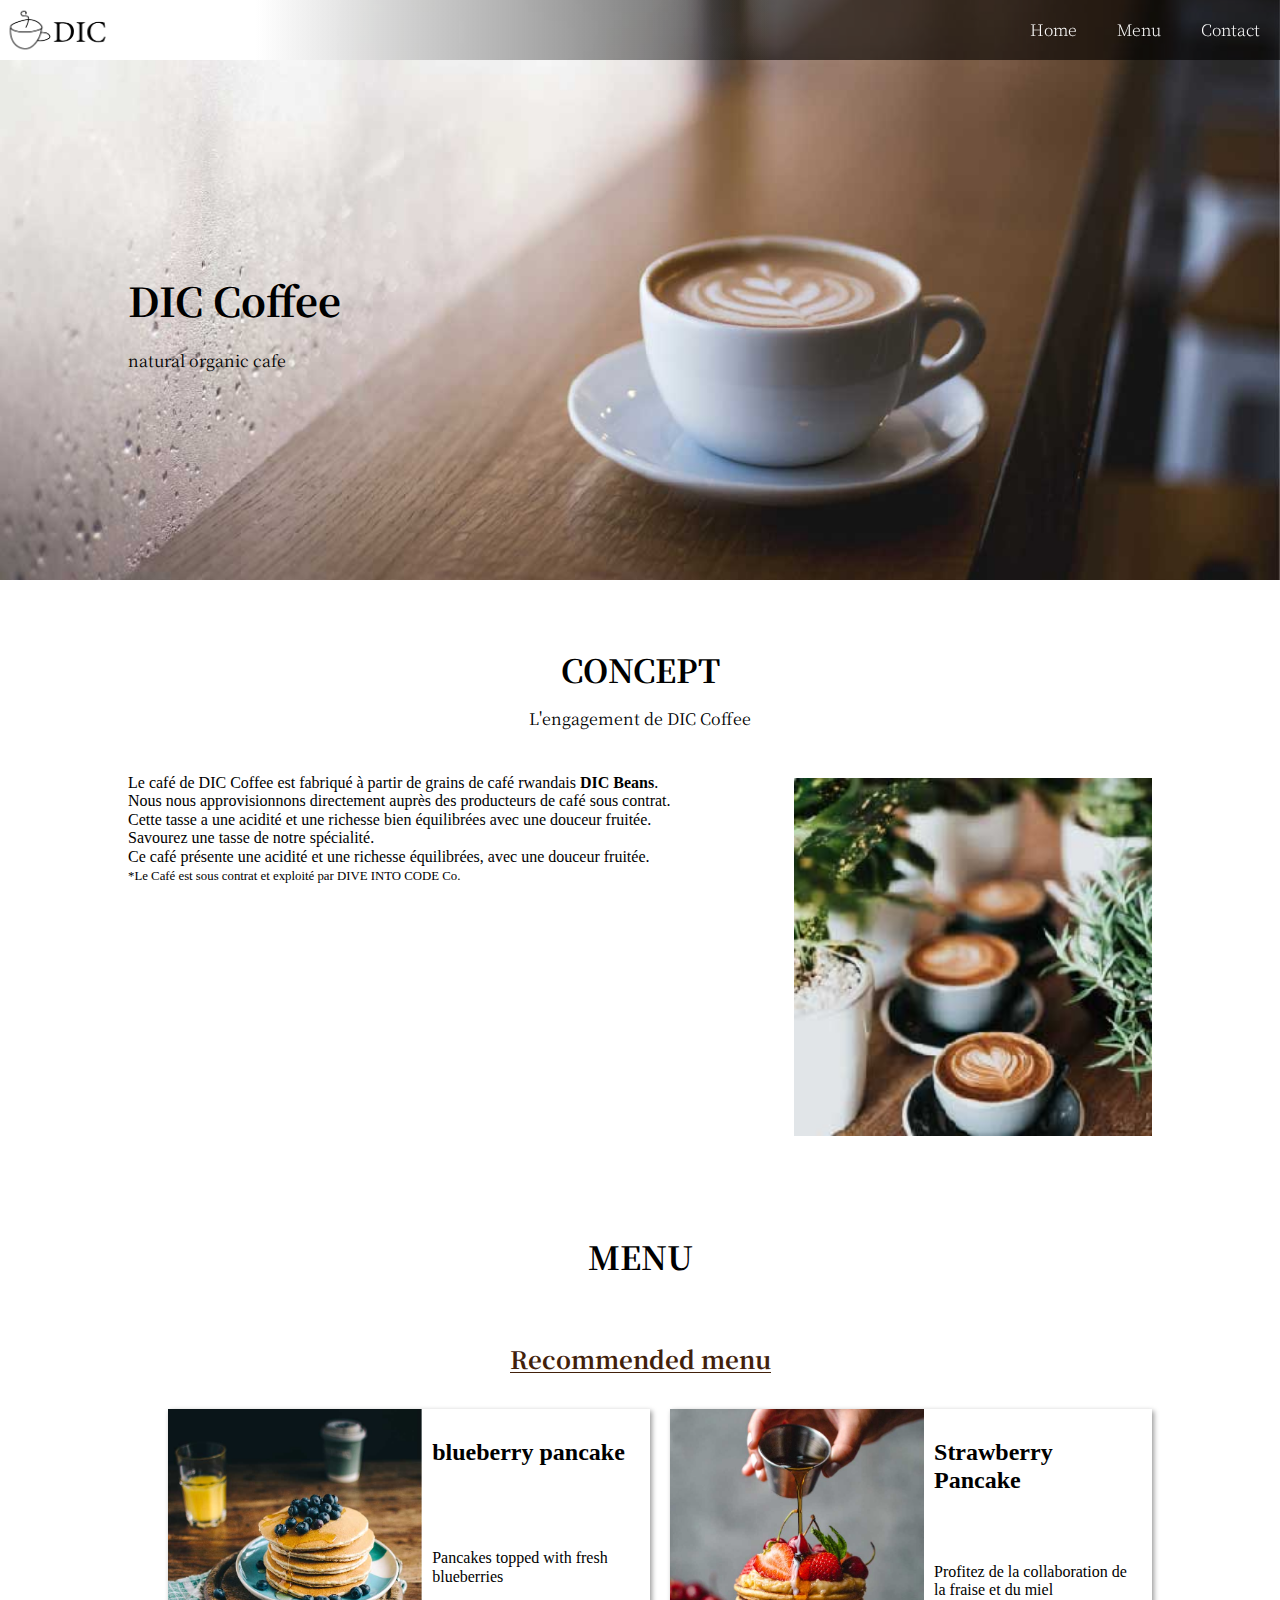
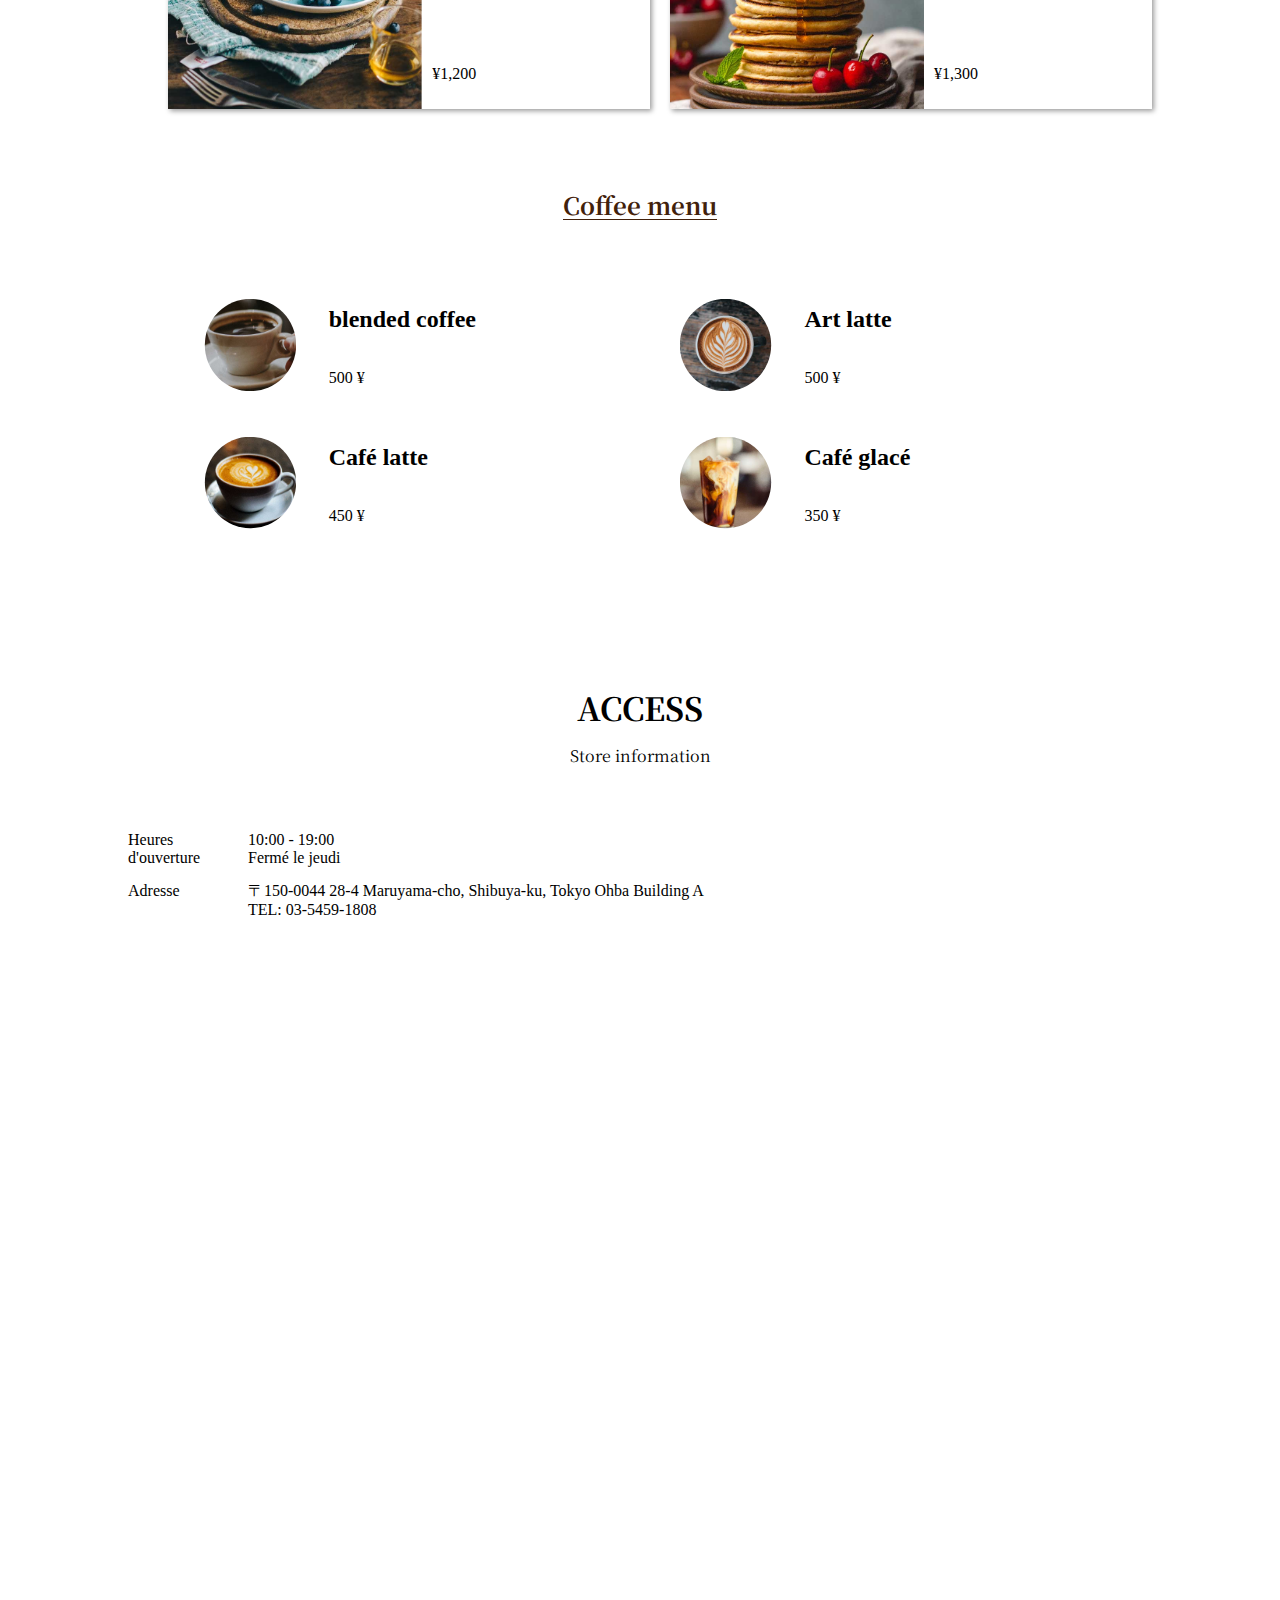
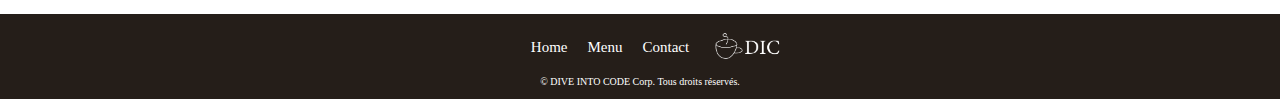
<file: index.html>
<!DOCTYPE html>
<html lang="ja">
  <head>
    <meta charset="utf-8">
    <title>DIC cafe</title>
    <link href="css/main.css" rel="stylesheet">
    <link href="css/normalize.css" rel="stylesheet">
    <link rel="preconnect" href="https://fonts.googleapis.com">
    <link rel="preconnect" href="https://fonts.gstatic.com" crossorigin>
    <link href="https://fonts.googleapis.com/css2?family=Noto+Serif+JP:wght@400;700&display=swap" rel="stylesheet">
  </head>
  <body>
    <header id="#top">
      <nav class="header_nav">
        <a href="index.html" class="logo"><img src="image/sample_logo_k.png"></a>
       <ul  class="global_nav">
        <a href="index.html" class="global_nav_item"><li>Home</li></a>
        <a href="#" class="global_nav_item"><li>Menu</li></a>
        <a href="contact.html" class="global_nav_item"><li>Contact</li></a>
       </ul>  
      </nav>
      <div class="key section_inner post">
        <h1>DIC Coffee</h1>
        <p>natural organic cafe</p>
      </div>
    </header>
    <section>
      <article class="section_inner"> 
        <div  class="section_title">
            <h1>CONCEPT</h1>
            <p >L'engagement de DIC Coffee</p>
        </div>    
        <div class="section_concept">
        <p>
Le café de DIC Coffee est fabriqué à partir de grains de café rwandais <strong>DIC Beans</strong>. <br>
Nous nous approvisionnons directement auprès des producteurs de café sous contrat. <br>
Cette tasse a une acidité et une richesse bien équilibrées avec une douceur fruitée. <br>
Savourez une tasse de notre spécialité.<br> 
Ce café présente une acidité et une richesse équilibrées, avec une douceur fruitée. <br> 
<small>*Le Café est sous contrat et exploité par DIVE INTO CODE Co. </small></p>
        <img src="image/sample_concept.jpg">
        </div>

        </article>
            <!-- ここからMENU -->
        <article class="section_inner section_menu_">
             <h1 class="section_title">MENU</h1>
            <section>
                <div class="center"> 
                    <h2 class="menu_title">Recommended menu</h2>
                </div>
       
                        <ul  class="section_menu">
                            <li  class="section_menu_carte1">
                                <img src="image/sample_pancake1.jpg" class=" section_menu_img">
                                <div class="recommended_menu_content">
                                    <h2 class="section_menu_title">blueberry pancake</h2>
                                    <p>Pancakes topped with fresh blueberries</p>
                                    <p class="recommended_menu_price">¥1,200</p>
                                </div>
                            </li>
                            <li class="section_menu_carte1">
                                <img src="image/sample_pancake2.jpg"  class=" section_menu_img">

                                <div class="recommended_menu_content">
                                    <h2 class="section_menu_title">Strawberry Pancake</h2>
                                    <p>Profitez de la collaboration de la fraise et du miel</p>
                                    <p class="recommended_menu_price">¥1,300</p>
                                  </div>
                            </li>
                        </ul>   
            </section>

            <section>
               <div class="center"> 
                   <h1 class="menu_title">Coffee menu</h1>
               </div>
                    
               <ul class="section_menu coffee_menu">
                        <!-- <li class="section_menu1">
                            <div class="caffee_menu_content">
                            <h2 class="menu_title">blended coffee</h2> 
                            <p class="caffee_menu_price">¥400</p>
                            <img class="coffee_menu_image" src="image/sample_cafe1.jpg">
                            </div>
                        </li> -->
                        <li class="section_menu_carte11">
                            <div class="recommended_menu_content1">
                              <h2>blended coffee</h2>
                              <p class="caffee_menu_price">500 ¥</p>
                            </div>
                            <img src="image/sample_cafe1.jpg" class="coffee_menu_image">
                          </li>

                         <li class="section_menu_carte11">
                            <div class="recommended_menu_content1">
                              <h2>Art latte</h2>
                              <p class="caffee_menu_price">500 ¥</p>
                            </div>
                            <img src="image/sample_cafe2.jpg" class="coffee_menu_image">
                          </li>

                          <li class="section_menu_carte11">
                            <div class="recommended_menu_content1">
                                <h2>Café latte</h2>
                                <p class="caffee_menu_price">450 ¥</p>
                              </div>
                     
                                <img class="coffee_menu_image" src="image/sample_cafe3.jpg">
                         </li>

                         <li class="section_menu_carte11">
                            <div class="recommended_menu_content1">
                                <h2>Café glacé</h2>
                                <p class="caffee_menu_price">350 ¥</p>
                              </div>
                              <img class="coffee_menu_image " src="image/sample_cafe4.jpg">
                        </li> 
                        <!-- <li class="caffee_menu_list_item">
                            <div class="caffee_menu_content">
                              <h2 class="menu_item_title">blended coffee</h2>
                              <p class="caffee_menu_price">¥400</p>
                            </div>
                            <img src="images/sample_cafe1.jpg" class="caffee_menu_image">
                          </li>

                        <li>
                            <h2>Art latte</h2> 
                            <dl>
                                <dt>500 ¥</dt>
                                <img class="coffee_menu_image section_menu_img" src="image/sample_cafe2.jpg">
                            </dl>
                        </li>


                        <li>
                            <h2>Café latte</h2> 
                            <dl>
                                <dt>450 ¥</dt>
                                <img class="coffee_menu_image section_menu_img" src="image/sample_cafe3.jpg">
                            </dl>
                        </li>

                        <li>
                            <h2>Café glacé</h2> 
                            <dl>
                                <dt>350 ¥</dt>
                                <img class="coffee_menu_image section_menu_img" src="image/sample_cafe4.jpg">
                            </dl>
                        </li> -->  
                </ul>  
            </section>
        </article>
      <!-- ここまでMENU -->
      <!-- ここからACCESS -->
        <article class="section_inner">
            <div  class="section_title">
                <h1>ACCESS</h1>
                <p>Store information</p>
            </div>
            <dl>
             <div class="address">
                <dt class="address_title">
                     Heures d'ouverture
                </dt>
                <dd>10:00 - 19:00  <br>Fermé le jeudi</dd>
               
            </div>
            <div class="address">
                <dt class="address_title">Adresse</dt>
                <dd>〒150-0044 28-4 Maruyama-cho, Shibuya-ku, Tokyo Ohba Building A<br>
                TEL: 03-5459-1808</dd>
            </div>
            </dl>
            <div class="frame">
            <iframe src="https://www.google.com/maps/embed?pb=!1m18!1m12!1m3!1d3241.8623826309063!2d139.6899861282468!3d35.65576207565945!2m3!1f0!2f0!3f0!3m2!1i1024!2i768!4f13.1!3m3!1m2!1s0x60188b55bb707eff%3A0x5f04575eb7aca63e!2s%C5%8Cba%2C%2028-4%20Maruyamach%C5%8D%2C%20Shibuya%20City%2C%20Tokyo%20150-0044%2C%20Japon!5e0!3m2!1sfr!2sml!4v1666489100925!5m2!1sfr!2sml" width="600" height="450" style="border:0;" class="frame2" allowfullscreen="allowfullscreen" loading="lazy" referrerpolicy="no-referrer-when-downgrade"></iframe>
            </div>
        </article>
      <!-- ここまでACCESS -->
    </section> 
    <footer class="footer">
      <nav>
         <ul class="footer_nav">
            <a href="index.html" class="footer_nav_item">
              <li>Home</li>
            </a>
            <a href="#" class="footer_nav_item">
              <li>Menu</li>
            </a>
            <a href="contact.html" class="footer_nav_item">
              <li>Contact</li>
            </a>
            <a href="index.html" class="footer_nav_item">
              <li>
                <img src="image/sample_logo_w.png" class="footer_logo">
              </li>
            </a>
        </ul>
         <p class="footer_right">© DIVE INTO CODE Corp. Tous droits réservés.</p>
         <!-- <a href="#top">Retourner en haut</a>     -->
      </nav>
    </footer>
  </body>
</html>
</file>
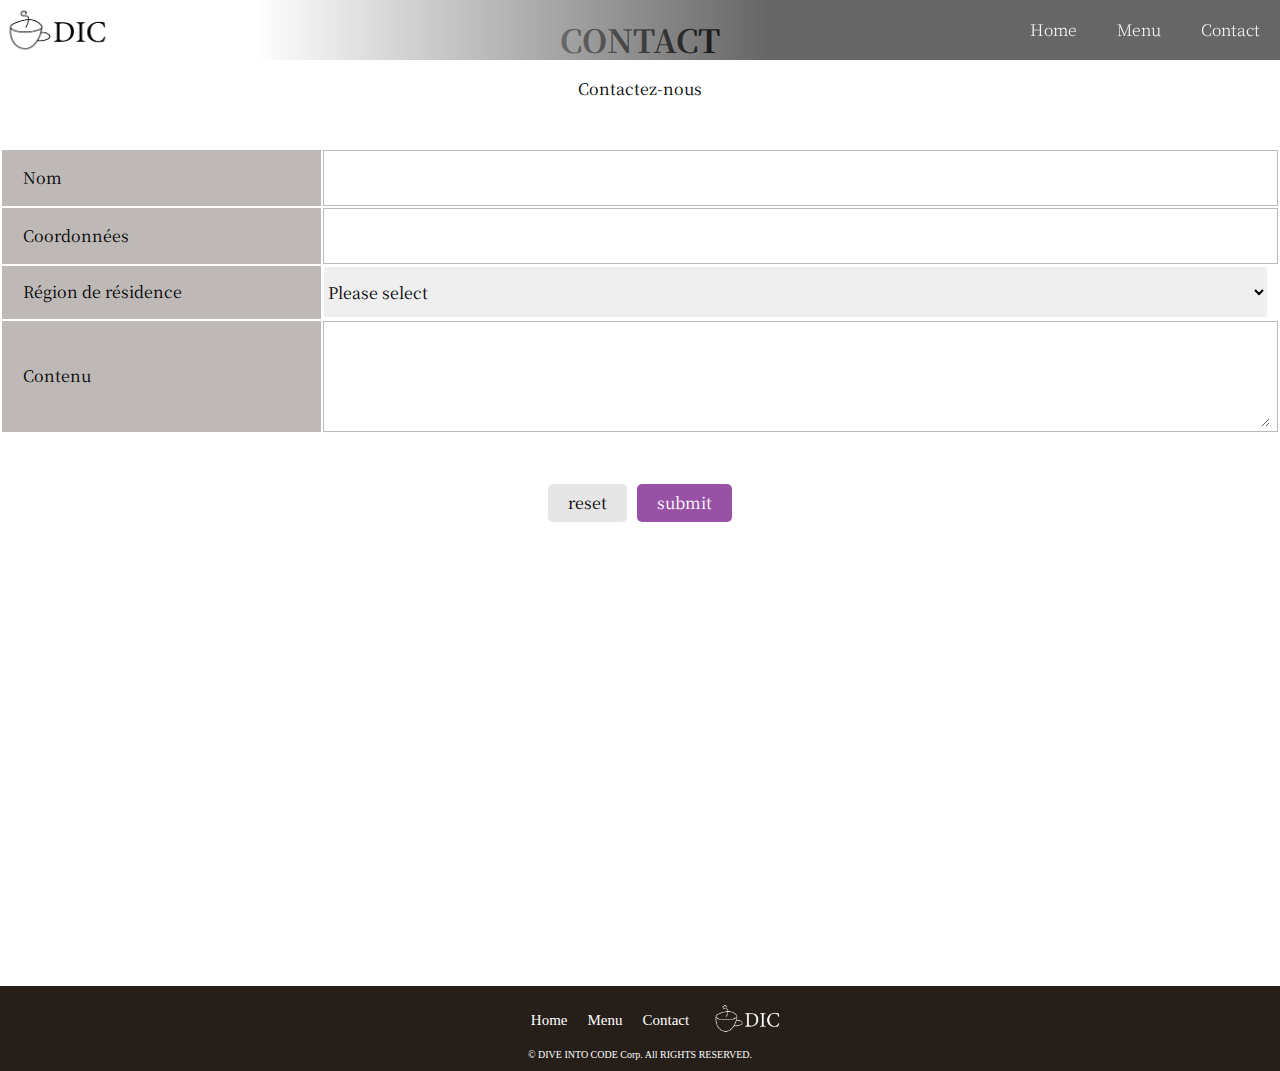
<file: contact.html>
<!DOCTYPE html>
<html lang="ja">    
  <head>
    <meta charset="utf-8">
    <title>DIC cafe</title>
    <link href="css/main.css" rel="stylesheet">
    <link href="css/contact.css" rel="stylesheet">
    <link href="css/normalize.css" rel="stylesheet">
    <link rel="preconnect" href="https://fonts.googleapis.com">
    <link rel="preconnect" href="https://fonts.gstatic.com" crossorigin>
    <link href="https://fonts.googleapis.com/css2?family=Noto+Serif+JP:wght@400;700&display=swap" rel="stylesheet">
  </head>
  <body>
    <header id="#top" class="sub_header">
      <nav class="header_nav">
        <a href="index.html" class="logo"><img src="image/sample_logo_k.png"></a>
       <ul  class="global_nav">
        <a href="index.html" class="global_nav_item"><li>Home</li></a>
        <a href="#" class="global_nav_item"><li>Menu</li></a>
        <a href="contact.html" class="global_nav_item"><li>Contact</li></a>
       </ul>  
      </nav>
      <div  class="section_title">
      <h1>CONTACT</h1>
      <p>Contactez-nous</p>
      </div>
      <form action="#" method="Post">
      <table class="contact">
        <tr class="contact_line">
            <td  class="contact_sign"><label for="name">Nom</label></td>
            <td class="contact_input"><input type="text" name="name" id="name"></td>
        </tr>

        <tr class="contact_line">
          <td  class="contact_sign"><label for="phonenumber">Coordonnées</label></td>
          <td class="contact_input"><input type="" name="phonenumber" id="phonenumber"></td>
        </tr>

        <tr class="contact_line">
          <td  class="contact_sign"><label>Région de résidence</label></td>
          <td>
            <select id="region">
              <option value="0">Please select</option>
              <option value="1">Hokkaido</option>
              <option value="2">Tohoku</option>
              <option value="3">Kanto</option>
              <option value="4">Central Japan</option>
              <option value="5">Kinki</option>
              <option value="6">Chugoku & Shikoku</option>
              <option value="7">Kyushu</option>


            </td>
        </tr>
        <tr class="contact_content">
          <td class="contact_sign"><label>Contenu</label></td>
          <td class="contact_input"><textarea type="" name="content" id="content"></textarea></td>
        </tr>
      </table>
      <div class="contact_btn_area">
      <button type="reset" class="contact_btn reset_btn">reset</button>
      <button type="submit" class="contact_btn submit_btn">submit</button>
      </div>
      </form>
    </header>
    <footer class="footer">
      <nav>
        <ul class="footer_nav">
          <a href="index.html" class="footer_nav_item">
            <li>Home</li>
          </a>
          <a href="blueberry_pancakes.html" class="footer_nav_item">
            <li>Menu</li>
          </a>
          <a href="contact.html" class="footer_nav_item">
            <li>Contact</li>
          </a>
          <a href="index.html" class="footer_nav_item">
            <li>
              <img src="image/sample_logo_w.png" class="footer_logo">
            </li>
          </a>
        </ul>
      </nav>
      <p class="footer_right">© DIVE INTO CODE Corp. All RIGHTS RESERVED.</p>
    </footer>
  </body>
</html>
</file>
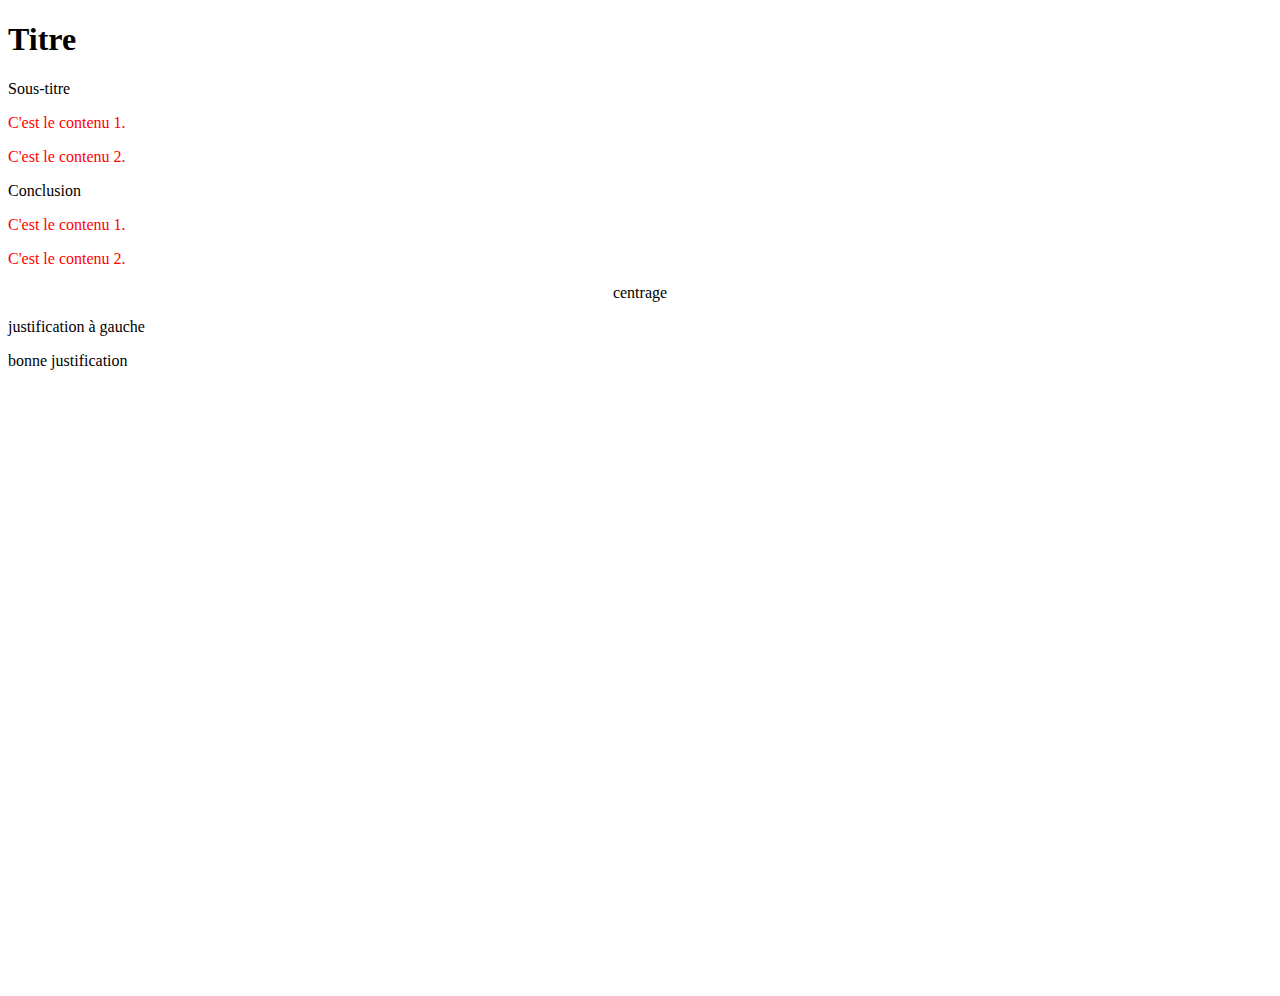
<file: test.html>
<!DOCTYPE html>
<html lang="ja">
  <head>
    <meta charset="utf-8">
    <title>DIC cafe</title>
    <link href="css/main.css" rel="stylesheet">
  </head>
  <body>

<article>
    <h1>Titre</h1>
    <p>Sous-titre</p>
    <div>
      <p>C'est le contenu 1. </p>
      <p>C'est le contenu 2. </p>
    </div>
    <p>Conclusion</p>
    <div>
        <p>C'est le contenu 1. </p>
        <p>C'est le contenu 2. </p>
      </div>


      <p class="center">centrage</p>
      <p class="left">justification à gauche</p>
      <p class="right">bonne justification</p>
  </article>
  </body>
</file>
<file: css/main.css>
@charset "utf-8";
html {
  height: 100%;
}
h1 ~ div{
    color: red;
  }

  .section_inner{
    padding: 50px 10% 30px;
  }
  
.grad{
  background: linear-gradient(90deg, #fff 20%, rgba(0,0,0,.6) 60%);
  
  background: center/ content no-repeat url(../image/sample_key.jpg);
position: fixed;

}  

  .key {
    height: 500px;
    background: center/ cover no-repeat url(../image/sample_key.jpg);
    font-family: 'Noto Serif JP', serif;
/*  font-weight: bold;*/
  }
  .post{
    display: flex;
    align-items: center;
  }
  /* .post h1{
    background-color: red;
  } */
  .post p{
    display: flex;
    position: absolute;
    bottom: 88%;
  }
  .key h1{
    font-size: 2.5rem;
  }
/* 

  .center {
    text-align: center;
    
    line-height: 1.7;
  }
  .left {
    text-align: left;
  }
  .right {
    text-align: right;
  }
  p .center{
    line-height: 1.7;
  } */
  body {
    position: relative;
    padding-bottom: 75px;
    min-height: 100%;
  }
header{
  font-family: 'Noto Serif JP', serif;
 
}
.title{
font-size: 40px;
}
.menu_title{
  display: inline-block;
  font-family: 'Noto Serif JP', serif;
  font-size: 1.5rem;
  color: #42210b;
  border-bottom: solid #42210b 1px;
  margin-bottom: 20px;
}

.section_title {
  font-family: 'Noto Serif JP', serif;
  text-align: center;
  margin-bottom: 50px;
}

.center {
  text-align: center;
}


.header_nav{
  background: linear-gradient(90deg, #fff 20%, rgba(0,0,0,.6) 60%);
  display: flex;
  height: 60px;
  justify-content: space-between;
  align-items: stretch;
  position: fixed;
  top: 0;
  width: 100%;
  z-index: 2;
}
  
.global_nav_item{
  color: white;
  font-weight: 50;
  text-decoration: none;
  list-style: none;
  display: flex;
  flex-direction: column;
  justify-content: center;
  padding: 0 20px;
}

.global_nav_item:hover{
  color: #42210b;
  background: #fff;
}

.global_nav{
  display: flex;
  align-items: stretch;
}
.logo{
  display: flex;
  width: 120px;
  align-items: center;
}
.logo img{
  width: 100%;
}


.section_concept{
  display: flex;
  justify-content: space-between;
}

.section_concept p{
  width: 60%;
  position: relative;
  bottom: 20px;
}

.section_concept img{
  width: 35%;
}


.section_menu_{
  background: url("../image/sample_menu_bg.jpg") no-repeat bottom;
  background-attachment: fixed;
  
}
.section_menu{
  display: flex;
  justify-content: space-between;
  flex-wrap: wrap;
  padding-bottom: 50px;
}
.recommended_menu_content {
  width: 45%;
  padding: 10px;
  display: flex;
  flex-direction: column;
  justify-content: space-between;
  background: #fff;
}
.section_menu1{  
  width: 49%;
  display: flex;
  flex-direction: row-reverse;
  align-items: center;
  padding: 10px;
}
.section_menu_img{
  width: 55%;
  object-fit: cover;
  height: 300px;}
/* .recommended_menu_image {
  width: 55%;
  object-fit: cover;
  height: 300px;
} */

.section_menu_carte1{
  width: 49%;
  display: flex;
  flex-direction: row;
  box-shadow: 2px 2px 5px rgba(0,0,0,0.4);;
}

/* .section_menu_carte1 ul{
  display: flex;
  align-items: right;
} */



.coffee_menu {
  background: #fff;
  padding: 20px;
  margin-left: 5%;
}

.caffee_menu_content {
  width: 80%;
  padding: 10px;
  display: flex;
  flex-direction: column;
  justify-content: space-between;
}

.coffee_menu_image{
  width: 20%;
  object-fit: cover;
  padding: 5%;
  border-radius: 50%;
}

.section_menu1{
  width: 49%;
  display: flex;
  flex-direction: row-reverse;
}

.recommended_menu_content1 {
  width: 45%;
  padding: 10px;
  display: flex;
  text-decoration: none;
  flex-direction: column;
  justify-content: space-between;
}
.section_menu_carte11{
  width: 49%;
  display: flex;
  flex-direction: row-reverse;
}
.address{
  display: flex;
  padding-top: 15px;
}

.address_title{
  width: 80px;
}
.frame{
  position: relative;
  width: 100%;
  padding-top: 57%;
}

.frame2 { 
  position: absolute;
  top: 0;
  right: 0;
  width: 100%;
  height: 100%;
  z-index: 1;
}
  /* 
.frame {
  position: relative;
  width: 100%;
  padding-top: 56.25%;
}

.frame_child{
  position: absolute;
  top: 0;
  right: 0;
  width: 100%;
  height: 100%;
} */

.footer{
  width: 100%;
  background: #251e19;
  position: absolute;
  bottom: -75px;
  padding-bottom: 10px;
  height: 75px;
}

.footer_nav {
  display: flex;
  justify-content: center;
  margin-bottom: 10px;
}

.footer_nav_item {
  padding: 0 10px;
  display: flex;
  flex-direction: column;
  justify-content: center;
  color: white;
  text-decoration: none;
  list-style: none;
  font-size: 15px;
}

.footer_logo {
  width: 80px;
}

.footer_right {
  color: white;
  text-align: center;
  font-size: 10px;
}

li.section_menu_carte11 {
  position: relative;
  left: -12%;
  padding-bottom: 0%;
}
</file>
<file: css/contact.css>
@charset "utf-8";

.sub_header {
  padding-bottom: 100px;
}

.contact {
  width: 100%;
  margin-bottom: 30px;
}
.contact_line {
  height: 50px;
  line-height: 50px;
}

.contact_sign {
  width: 25%;
  background: #beb9b7;
  border: solid 1px #beb9b7;
  text-align: left;
  padding: 0 20px;
}

.contact_input {
  width: 75%;
  border: solid 1px #beb9b7;
}

.contact_content {
  height: 100px;
}

.contact_input input, select, textarea {
  border: none;
  width: 99%;
}

.contact_input input, select {
  height: 50px;
}

.contact_input textarea {
  height: 100px;
}

.contact_btn_area {
  display: flex;
  justify-content: center;
  padding: 20px 0;
}

.contact_btn {
  padding: 10px 20px;
  border: none;
  border-radius: 5px;
}

.contact_btn + .contact_btn{
  margin-left: 10px;
}

.submit_btn {
  background: #9852a5;
  color: #fff;
}
.reset_btn {
  background: #e6e6e6;
}
</file>
